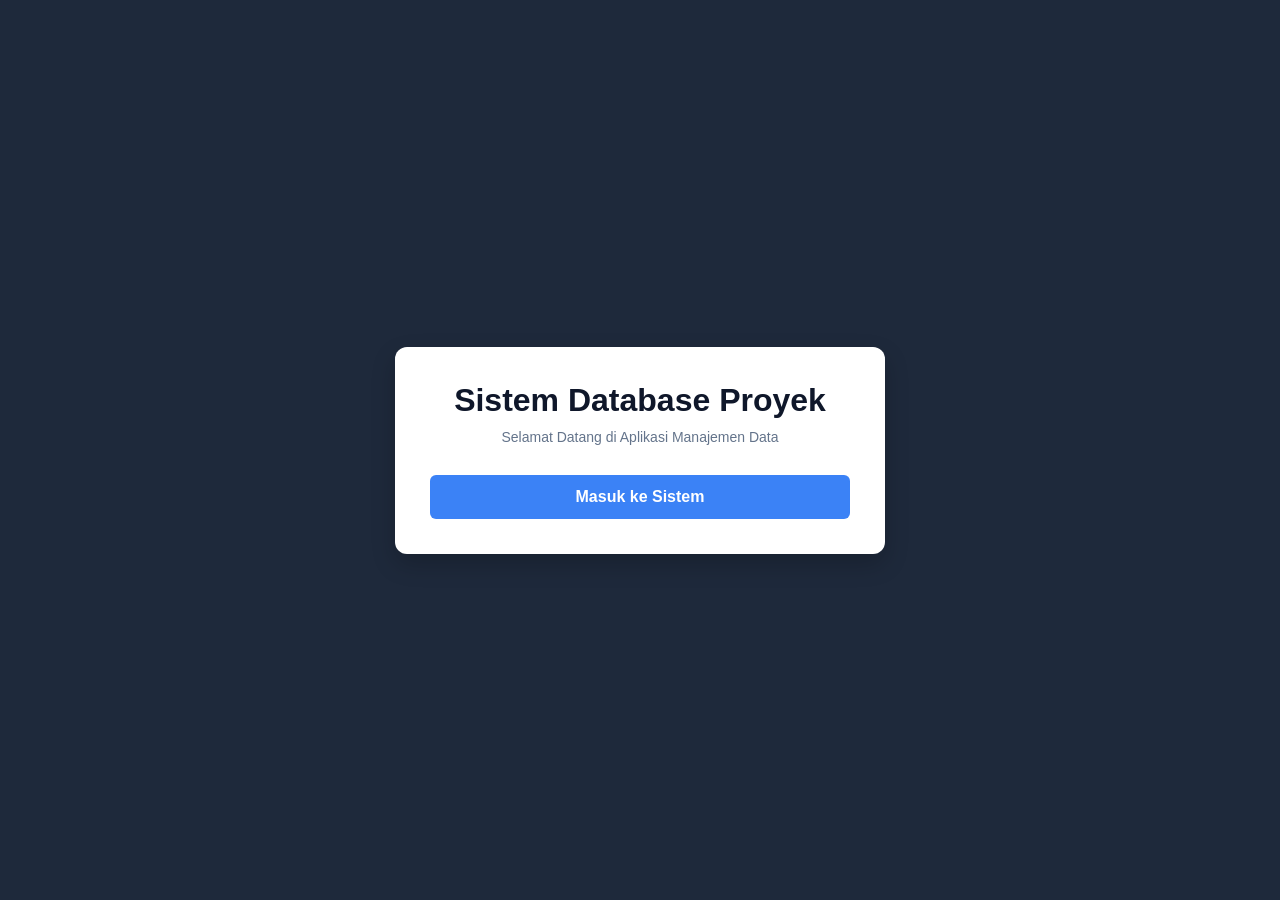
<file: index.html>
<!DOCTYPE html>
<html lang="id">
<head>
    <meta charset="UTF-8">
    <meta name="viewport" content="width=device-width, initial-scale=1.0">
    <title>Sistem Database Proyek - Ade Achmad</title>
    <link rel="stylesheet" href="style.css">
</head>
<body>
    <div class="container">
        <h1>Sistem Database Proyek</h1>
        <p class="subtitle">Selamat Datang di Aplikasi Manajemen Data</p>
        <!-- Tombol ini langsung mengarahkan ke halaman kedua (input.html) -->
        <button onclick="bukaForm()">Masuk ke Sistem</button>
    </div>

    <script>
        function bukaForm() {
            alert("Selamat Datang! Silahkan ikuti petunjuk berikutnya!");
            window.location.href = "input.html"; // Berpindah halaman fisik
        }
    </script>
</body>
</html>
</file>
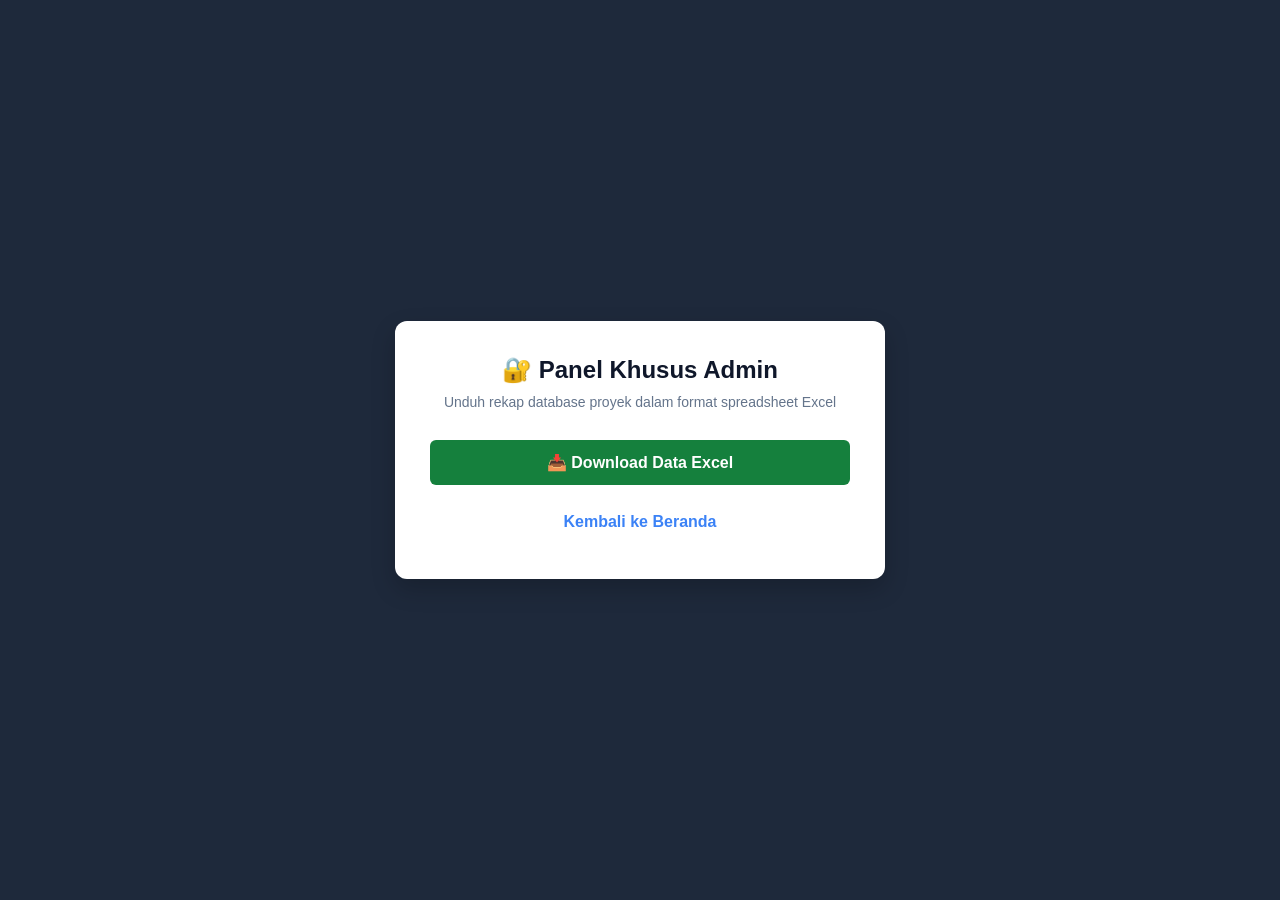
<file: admin.html>
<!DOCTYPE html>
<html lang="id">
<head>
    <meta charset="UTF-8">
    <meta name="viewport" content="width=device-width, initial-scale=1.0">
    <title>Panel Admin - Download Data</title>
    <link rel="stylesheet" href="style.css">
</head>
<body>
    <div class="container" style="text-align: center;">
        <h2>🔐 Panel Khusus Admin</h2>
        <p class="subtitle">Unduh rekap database proyek dalam format spreadsheet Excel</p>
        
        <button id="btnDownloadExcel" style="background-color: #15803d;">📥 Download Data Excel</button>
        <button onclick="window.location.href='index.html'" class="btn-link" style="margin-top: 15px;">Kembali ke Beranda</button>
    </div>

    <script>
        document.getElementById('btnDownloadExcel').addEventListener('click', function() {
            let database = JSON.parse(localStorage.getItem('databaseProyekAde')) || [];
            if (database.length === 0) {
                alert("Belum ada data yang tersimpan di dalam database!");
                return;
            }

            let csvContent = "data:text/csv;charset=utf-8,\uFEFF"; // Tambahan BOM agar Excel membaca simbol/huruf Indonesia dengan benar
            csvContent += "Nama Lengkap,Alamat Email,Nomor HP,Waktu Input\n";

            database.forEach(function(row) {
                csvContent += `"${row.namaLengkap}","${row.emailUser}","${row.nomorHp}","${row.waktuInput}"\n`;
            });

            const encodedUri = encodeURI(csvContent);
            const link = document.createElement("a");
            link.setAttribute("href", encodedUri);
            link.setAttribute("download", "Laporan_Database_Proyek.csv");
            document.body.appendChild(link);
            link.click();
            document.body.removeChild(link);
        });
    </script>
</body>
</html>
</file>
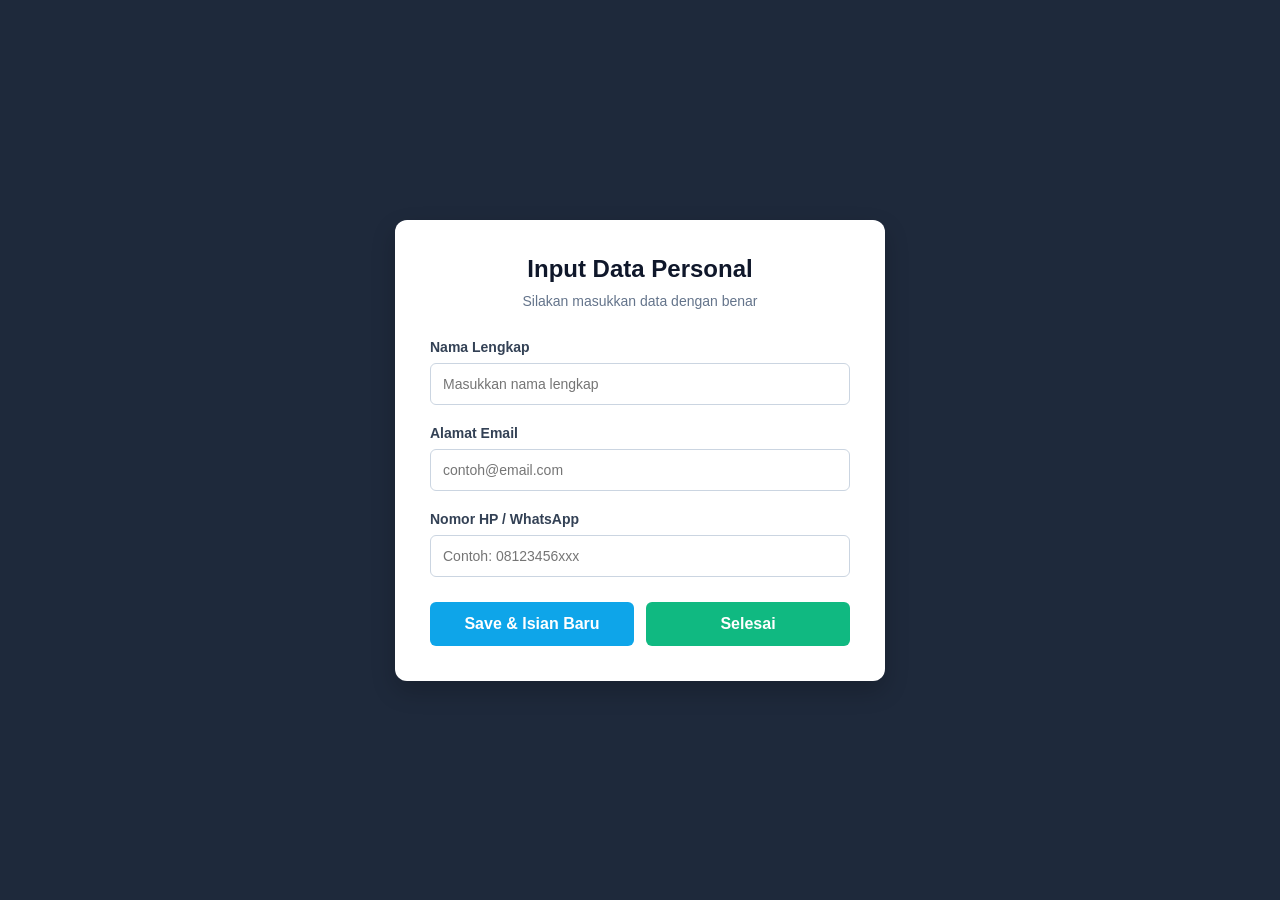
<file: Input.html>
<!DOCTYPE html>
<html lang="id">
<head>
    <meta charset="UTF-8">
    <meta name="viewport" content="width=device-width, initial-scale=1.0">
    <title>Input Data - Sistem Database Proyek</title>
    <link rel="stylesheet" href="style.css">
</head>
<body>
    <div class="container">
        <!-- BLOK FORM INPUT -->
        <div id="blokForm">
            <h2>Input Data Personal</h2>
            <p class="subtitle">Silakan masukkan data dengan benar</p>
            
            <form id="formPendaftaran">
                <div class="input-group">
                    <label for="namaLengkap">Nama Lengkap</label>
                    <input type="text" id="namaLengkap" placeholder="Masukkan nama lengkap" required>
                </div>
                <div class="input-group">
                    <label for="emailUser">Alamat Email</label>
                    <input type="email" id="emailUser" placeholder="contoh@email.com" required>
                </div>
                <div class="input-group">
                    <label for="nomorHp">Nomor HP / WhatsApp</label>
                    <input type="tel" id="nomorHp" placeholder="Contoh: 08123456xxx" required>
                </div>

                <div class="action-buttons">
                    <button type="button" onclick="simpanDanBaru()" class="btn-secondary">Save & Isian Baru</button>
                    <button type="button" onclick="simpanDanSelesai()" class="btn-success">Selesai</button>
                </div>
            </form>
        </div>

        <!-- BLOK SUKSES (Disembunyikan di awal) -->
        <div id="blokSukses" class="hidden" style="text-align: center;">
            <h1>🎉 Terima Kasih!</h1>
            <p>Semua data personal Anda telah berhasil tersimpan ke dalam Sistem Database Proyek.</p>
            <button onclick="window.location.href='index.html'" class="btn-link">Kembali ke Awal</button>
        </div>
    </div>

    <script>
        function ambilDanSimpan() {
            const nama = document.getElementById('namaLengkap').value;
            const email = document.getElementById('emailUser').value;
            const hp = document.getElementById('nomorHp').value;
            
            if (!nama || !email || !hp) {
                alert("Peringatan: Semua kolom data personal wajib diisi!");
                return false;
            }

            let database = JSON.parse(localStorage.getItem('databaseProyekAde')) || [];
            database.push({
                namaLengkap: nama,
                emailUser: email,
                nomorHp: hp,
                waktuInput: new Date().toLocaleString('id-ID')
            });
            localStorage.setItem('databaseProyekAde', JSON.stringify(database));
            return true;
        }

        function simpanDanBaru() {
            if (ambilDanSimpan()) {
                alert("Data Berhasil Disimpan! Silakan isi data baru selanjutnya.");
                document.getElementById('formPendaftaran').reset();
            }
        }

        function simpanDanSelesai() {
            if (ambilDanSimpan()) {
                document.getElementById('blokForm').classList.add('hidden');
                document.getElementById('blokSukses').classList.remove('hidden');
            }
        }
    </script>
</body>
</html>
</file>
<file: style.css>
body {
    font-family: 'Segoe UI', Tahoma, Geneva, Verdana, sans-serif;
    background-color: #1e293b;
    margin: 0;
    padding: 0;
    display: flex;
    justify-content: center;
    align-items: center;
    min-height: 100vh;
}
.container {
    background-color: #ffffff;
    padding: 35px;
    border-radius: 12px;
    box-shadow: 0 10px 25px rgba(0, 0, 0, 0.2);
    width: 100%;
    max-width: 420px;
}
h1, h2 { margin: 0 0 10px 0; color: #0f172a; text-align: center; }
.subtitle { margin: 0 0 30px 0; color: #64748b; font-size: 14px; text-align: center; }
.input-group { margin-bottom: 20px; display: flex; flex-direction: column; }
.input-group label { margin-bottom: 8px; color: #334155; font-weight: 600; font-size: 14px; }
.input-group input { padding: 12px; border: 1px solid #cbd5e1; border-radius: 6px; font-size: 14px; }
button { width: 100%; padding: 13px; background-color: #3b82f6; color: white; border: none; border-radius: 6px; font-size: 16px; font-weight: bold; cursor: pointer; }
.action-buttons { display: flex; gap: 12px; margin-top: 25px; }
.btn-secondary { background-color: #0ea5e9; }
.btn-success { background-color: #10b981; }
.btn-link { background-color: transparent; color: #3b82f6; margin-top: 20px; }
.hidden { display: none !important; }
</file>
